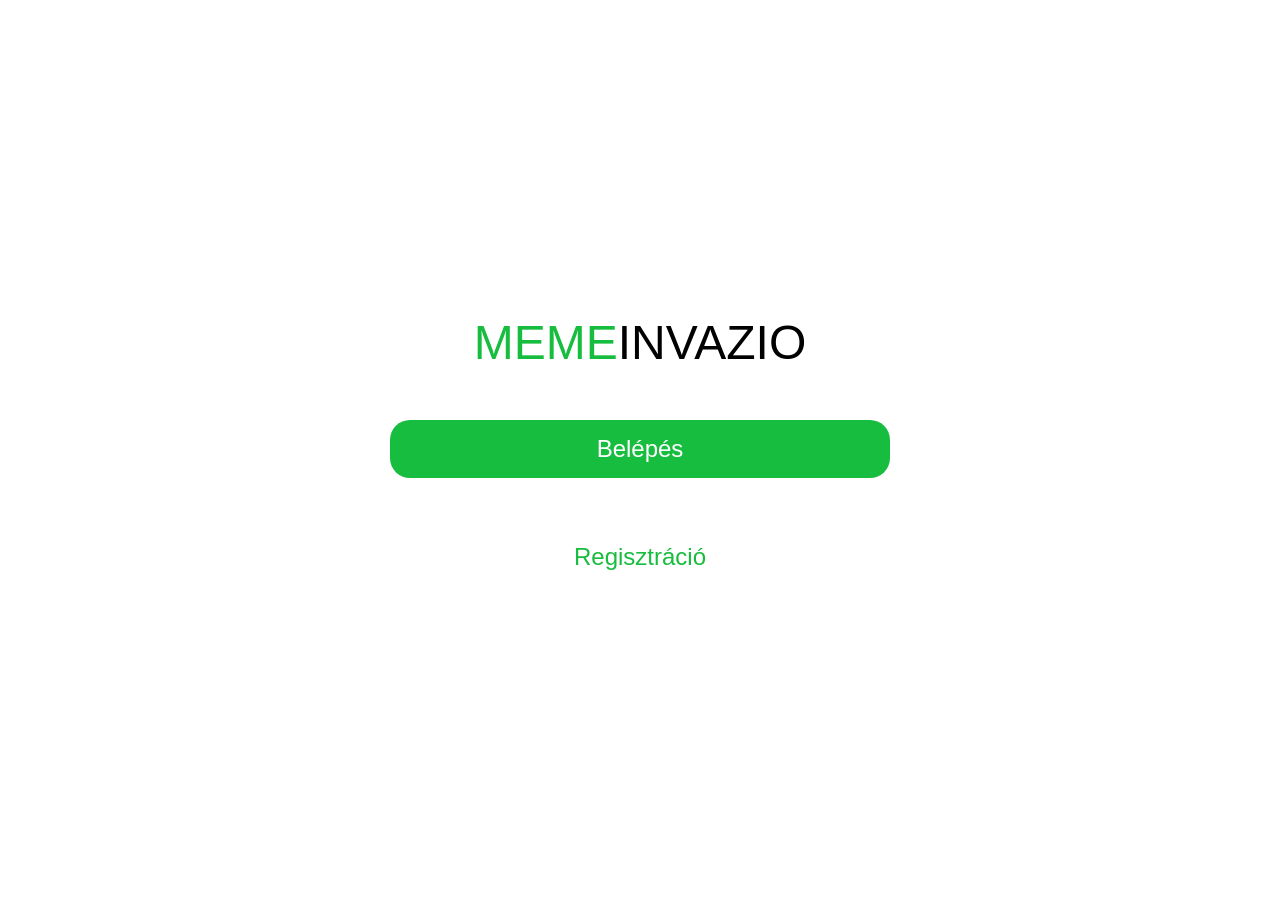
<file: index.html>
<!DOCTYPE html>
<html lang="hu">
<head>
    <meta charset="UTF-8">
    <meta name="viewport" content="width=device-width, initial-scale=1.0">
    <title>memeinvázió</title>
    <link rel="stylesheet" href="./css/index.css">
</head>
<body>
    <div class="tarolo">
        <div class="focim">
            <span class="focim_zold">meme</span>invazio
        </div>

        <div class="login">
            <button type="button" id="btnLogin">Belépés</button>
        </div>

        <div class="reg">
            <button type="button" id="btnReg">Regisztráció</button>
        </div>
    </div>
    <script src="./js/index.js"></script>
</body>
</html>
</file>
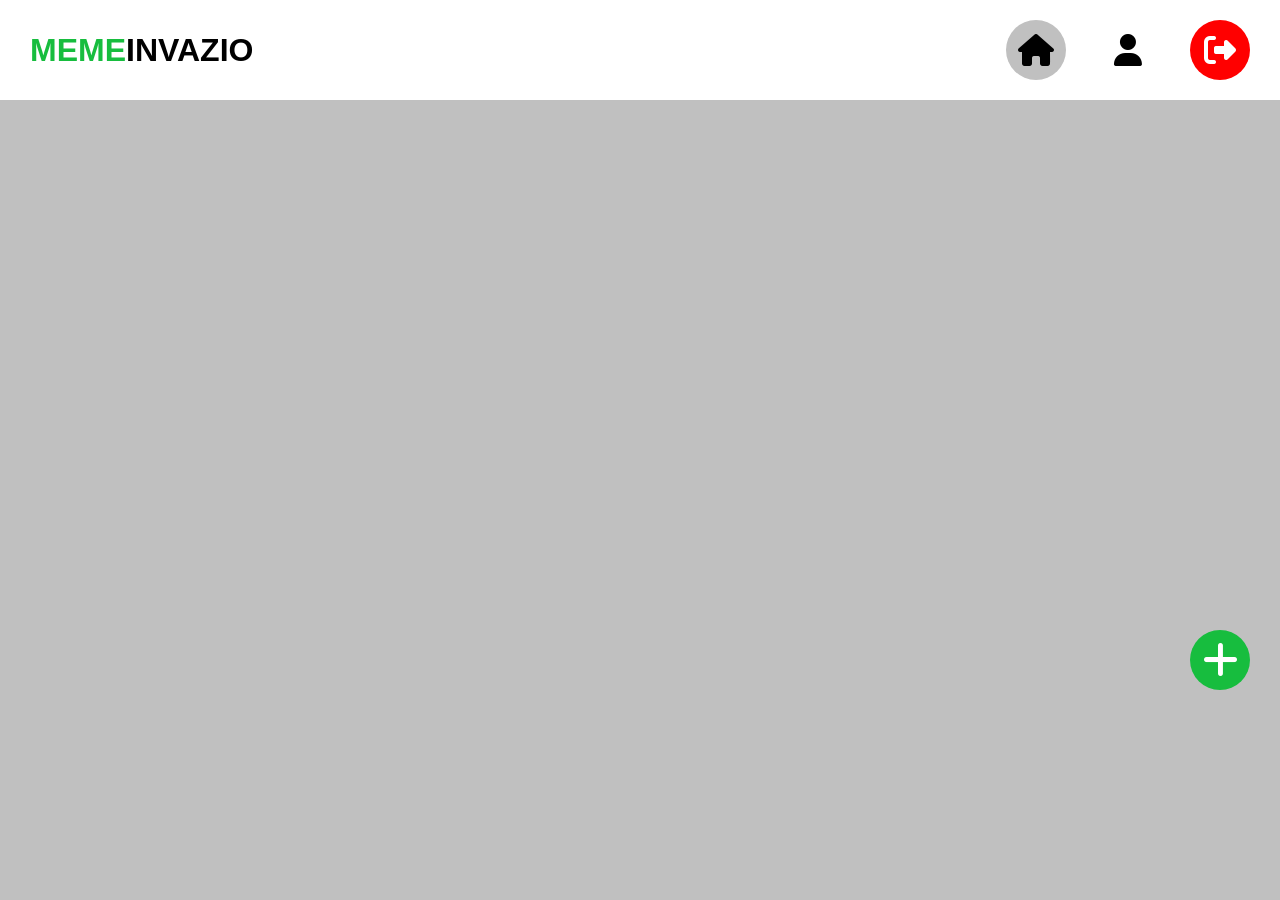
<file: html/home.html>
<!DOCTYPE html>
<html lang="hu">
<head>
    <meta charset="UTF-8">
    <meta name="viewport" content="width=device-width, initial-scale=1.0">
    <title>memeinvazio</title>
    <link rel="stylesheet" href="../css/home.css">
    <link rel="stylesheet" href="https://cdnjs.cloudflare.com/ajax/libs/font-awesome/6.7.2/css/all.min.css"
        integrity="sha512-Evv84Mr4kqVGRNSgIGL/F/aIDqQb7xQ2vcrdIwxfjThSH8CSR7PBEakCr51Ck+w+/U6swU2Im1vVX0SVk9ABhg=="
        crossorigin="anonymous" referrerpolicy="no-referrer" />
</head>
<body>
    <header id="header">
        <div class="menu-logo">
            <span class="menu-logo-green">meme</span>invazio
        </div>

        <input type="checkbox" id="menu-toggle" class="menu-toggle">
        <label for="menu-toggle" class="hamburger-menu">
            <span></span>
            <span></span>
            <span></span>
        </label>

        <nav>
            <a href="#header" class="icon-home">
                <i class="fa-solid fa-house"></i>
            </a>
            <a href="#" class="icon-user">
                <i class="fa-solid fa-user"></i>
            </a>
            <a href="#" class="icon-logout">
                <i class="fa-solid fa-right-from-bracket"></i>
            </a>
        </nav>
    </header>

    <div class="fixed">
        <i class="fa-solid fa-plus"></i>
    </div>

    <script src="../js/home.js"></script>
</body>
</html>
</file>
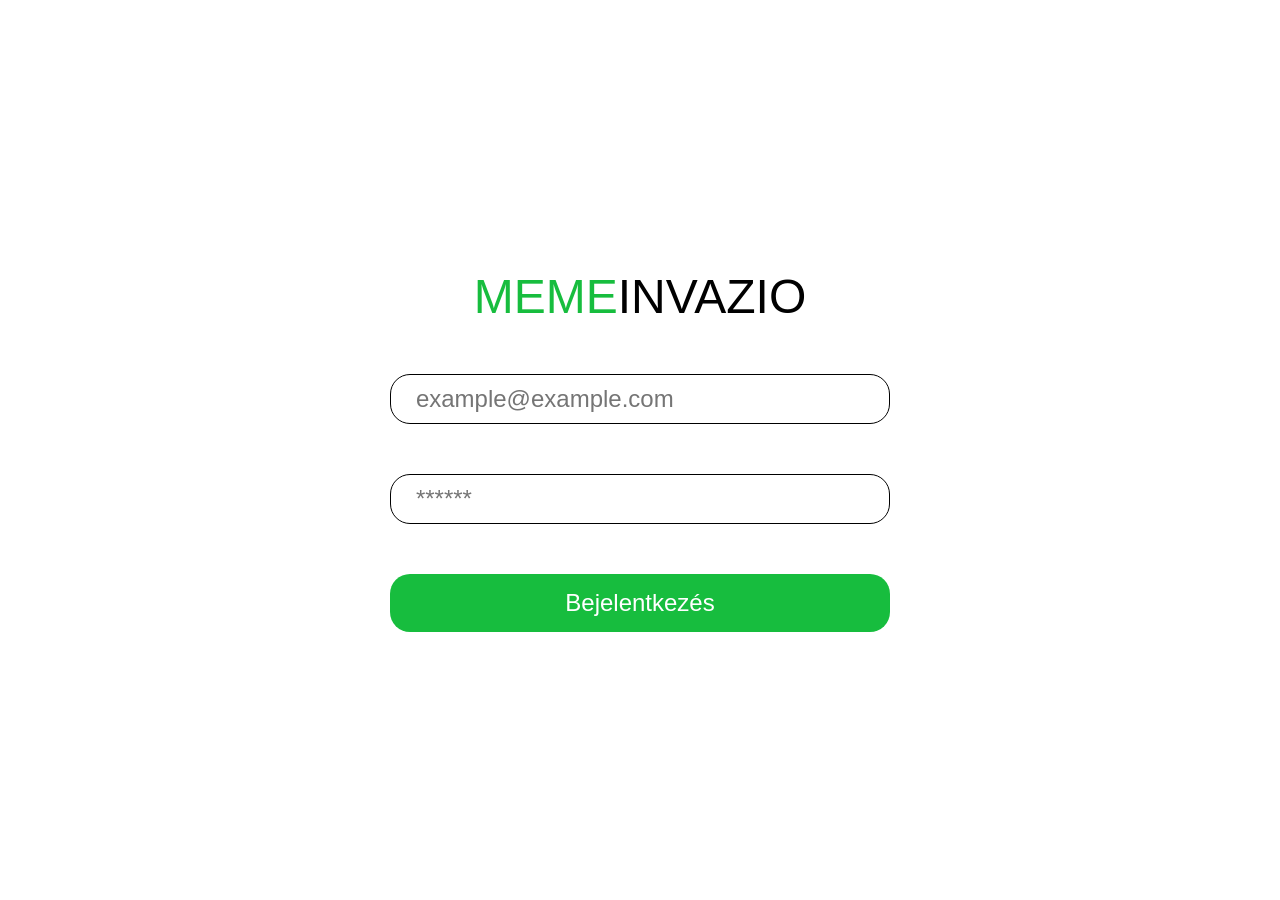
<file: html/login.html>
<!DOCTYPE html>
<html lang="hu">

<head>
    <meta charset="UTF-8">
    <meta name="viewport" content="width=device-width, initial-scale=1.0">
    <title>memeinvázió</title>
    <link rel="stylesheet" href="../css/login.css">
</head>

<body>
    <div class="tarolo">
        <div class="focim">
            <span class="focim_zold">meme</span>invazio
        </div>

        <div class="input">
            <input type="email" id="email" placeholder="example@example.com">
        </div>

        <div class="input">
            <input type="password" id="psw" placeholder="******">
        </div>

        <div class="login">
            <button type="button" id="btnLogin">Bejelentkezés</button>
        </div>
    </div>

    <script src="../js/login.js"></script>
</body>

</html>
</file>
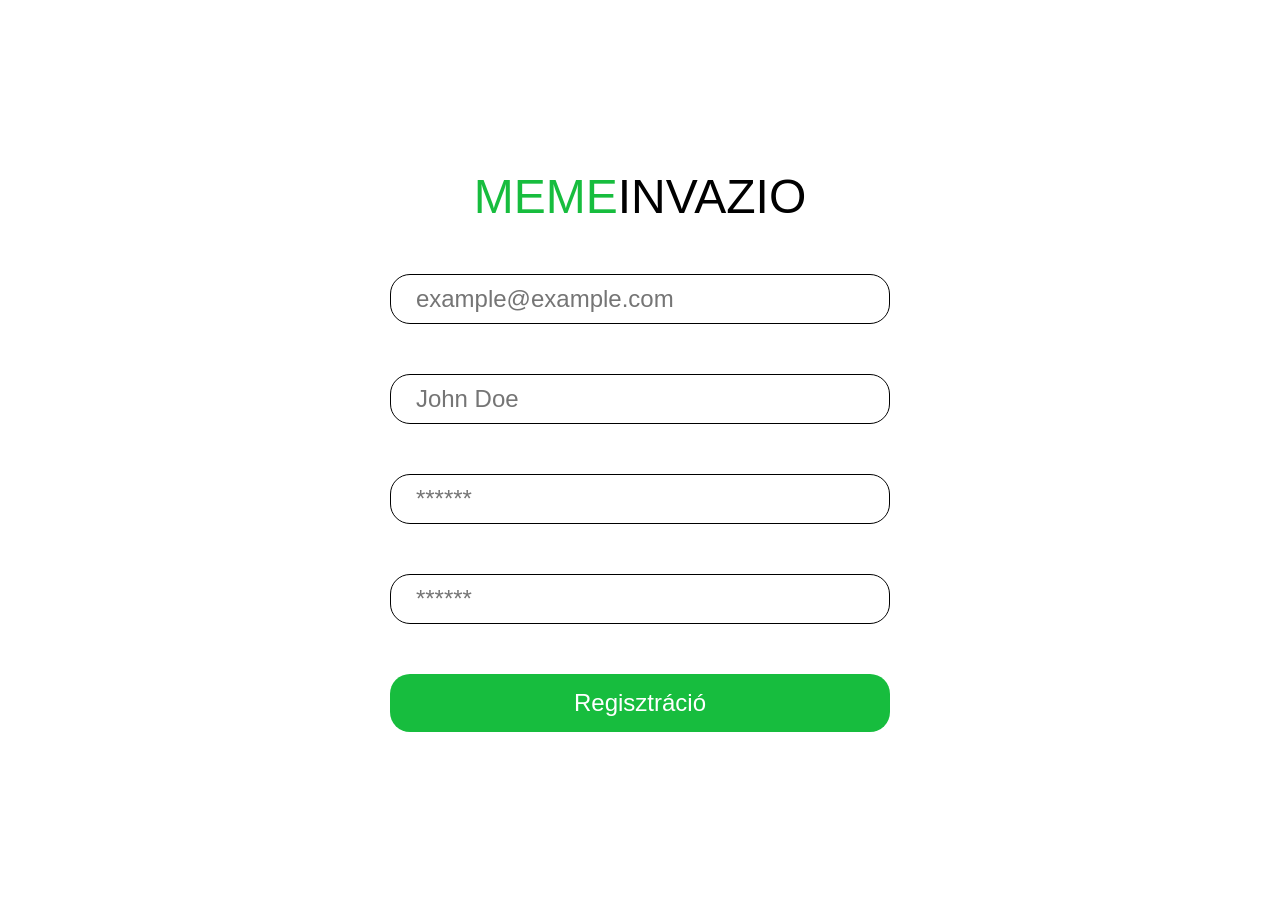
<file: html/registration.html>
<!DOCTYPE html>
<html lang="hu">
<head>
    <meta charset="UTF-8">
    <meta name="viewport" content="width=device-width, initial-scale=1.0">
    <title>memeinvázió</title>
    <link rel="stylesheet" href="../css/registration.css">
</head>
<body>
    <div class="tarolo">
        <div class="focim">
            <span class="focim_zold">meme</span>invazio
        </div>
    
        <div class="input">
            <input type="email" id="email" placeholder="example@example.com">
        </div>

        <div class="input">
            <input type="text" id="name" placeholder="John Doe">
        </div>

        <div class="input">
            <input type="password" id="psw" placeholder="******">
        </div>

        <div class="input">
            <input type="password" id="psw2" placeholder="******">
        </div>
    
        <div class="reg">
            <button type="button" id="btnReg">Regisztráció</button>
        </div>
    </div>

    <script src="../js/registration.js"></script>
</body>
</html>
</file>
<file: css/index.css>
:root {
    --greenColor: #17BD3E;
}

* {
    margin: 0;
    padding: 0;
    box-sizing: border-box;
}

body {
    font-family: Arial, Helvetica, sans-serif;
    display: flex;
    justify-content: center;
    align-items: center;
    height: 100vh;
    font-size: 3rem;
}

.tarolo {
    display: flex;
    justify-content: center;
    align-items: center;
    flex-direction: column;
    gap: 50px;
}

.focim {
    text-transform: uppercase;
    text-align: center;
    font-weight: 500;
}

.focim_zold {
    color: var(--greenColor);
}

.login {
    background-color: var(--greenColor);
}

.login, .reg {
    border-radius: 20px;
    padding: 15px;
    width: 500px;
    display: flex;
    justify-content: center;
    align-items: center;
    cursor: pointer;
    transition: ease 0.5s;
}

.login:hover, .reg:hover {
    transform: scale(1.01);
}

.login button {
    color: white;
    background-color: inherit;
}

.reg button {
    color: var(--greenColor);
    background-color: white;
}

.login button, .reg button {
    font-size: 1.5rem;
    border: none;
    cursor: inherit;
}
</file>
<file: css/home.css>
/* ---- alap beállítások ---- */
:root {
    --text-color: #17BD3E;
}

* {
    margin: 0;
    padding: 0;
    box-sizing: border-box;
}

html {
    font-size: 16px;
    font-family: Arial, Helvetica, sans-serif;
    background-color: silver;
}

/* ---- a fejléc a menüvel ---- */
header {
    background-color: white;
    padding: 1.25rem 1.875rem;
    display: flex;
    justify-content: space-between;
    align-items: center;
}

/* logó bal oldalt */
.menu-logo {
    font-size: 2rem;
    font-weight: 600;
    text-transform: uppercase;
    user-select: none;
}

.menu-logo-green {
    color: var(--text-color);
}

/* menü ikonok jobb oldalt alapállapotban */
nav {
    display: flex;
    gap: 2rem;
    font-size: 2rem;
}

nav a {
    text-decoration: none;
    color: black;
    width: 60px;
    height: 60px;
    display: flex;
    justify-content: center;
    align-items: center;
    border-radius: 50%;
    transition: ease 0.5s;
}

nav a:hover {
    transform: scale(1.1);
}

.icon-home {
    background-color: silver;
} 

.icon-logout {
    background-color: red;
    color: white;
}

/* hambuger menü */
.hamburger-menu {
    background-color: white;
    width: 30px;
    height: 25px;
    cursor: pointer;
    user-select: none;
    display: none;
    gap: 5px;
    flex-direction: column;
}

.hamburger-menu span {
    display: block;
    background-color: black;
    height: 4px;
    width: 100%;
    border-radius: 2px;
}

.menu-toggle {
    display: none;
}

.menu-toggle:checked~nav {
    display: flex;
}

/* --- hamburger menü 768px-től --- */
@media screen and (max-width: 768px) {
    .hamburger-menu {
        display: flex;
    }

    nav {
        flex-direction: row;
        justify-content: space-around;
        width: 100%;
        background-color: white;
        padding: 10px;
        position: absolute;
        top: 70px;
        left: 0;
        font-size: 1.5rem;
        display: none;
    }
}

/* --- hozzáadás plus gomb ---  */
.fixed {
    position: fixed;
    right: 30px;
    top: 70%;
    background-color: var(--text-color);
    width: 60px;
    height: 60px;
    border-radius: 50%;
    display: flex;
    justify-content: center;
    align-items: center;
    cursor: pointer;
    z-index: 1000;
    transition: ease 0.5s;
}

.fixed:hover {
    transform: scale(1.1);
}

.fixed i {
    color: white;
    font-size: 2.5rem;
}

@media screen and (max-width: 768px) {
    .fixed {
        width: 40px;
        height: 40px;
    }

    .fixed i {
        font-size: 2rem;
    }
}
</file>
<file: css/login.css>
:root {
    --greenColor: #17BD3E;
}

* {
    margin: 0;
    padding: 0;
    box-sizing: border-box;
}

body {
    font-family: Arial, Helvetica, sans-serif;
    display: flex;
    justify-content: center;
    align-items: center;
    height: 100vh;
    font-size: 3rem;
}

.tarolo {
    display: flex;
    justify-content: center;
    align-items: center;
    flex-direction: column;
    gap: 50px;
}

.focim {
    text-transform: uppercase;
    text-align: center;
    font-weight: 500;
    user-select: none;
}

.focim_zold {
    color: var(--greenColor);
}

.input {
    display: flex;
    justify-content: center;
    align-items: center;
    width: 500px;
    border: 1px solid black;
    border-radius: 20px;
}

input {
    font-size: 1.5rem;
    padding: 10px 0;
    width: 90%;
    border: none;
    outline: none;
}

.login {
    background-color: var(--greenColor);
    width: 500px;
    border-radius: 20px;
    cursor: pointer;
    padding: 15px;
    display: flex;
    justify-content: center;
    align-items: center;
    transition: ease 0.5s;
}

.login:hover {
    transform: scale(1.01);
}

.login button {
    font-size: 1.5rem;
    color: white;
    background-color: inherit;
    border: none;
    cursor: inherit;
}

@media screen and (max-width: 500px) {

    .login,
    .input {
        width: 340px;
    }
}
</file>
<file: css/registration.css>
:root {
    --greenColor: #17BD3E;
}

* {
    margin: 0;
    padding: 0;
    box-sizing: border-box;
}

body {
    font-family: Arial, Helvetica, sans-serif;
    display: flex;
    justify-content: center;
    align-items: center;
    height: 100vh;
    font-size: 3rem;
}

.tarolo {
    display: flex;
    justify-content: center;
    align-items: center;
    flex-direction: column;
    gap: 50px;
}

.focim {
    text-transform: uppercase;
    text-align: center;
    font-weight: 500;
    user-select: none;
}

.focim_zold {
    color: var(--greenColor);
}

.input {
    display: flex;
    justify-content: center;
    align-items: center;
    width: 500px;
    border: 1px solid black;
    border-radius: 20px;
}

input {
    font-size: 1.5rem;
    padding: 10px 0;
    width: 90%;
    border: none;
    outline: none;
}

.reg {
    background-color: var(--greenColor);
    width: 500px;
    border-radius: 20px;
    cursor: pointer;
    padding: 15px;
    display: flex;
    justify-content: center;
    align-items: center;
    transition: ease 0.5s;
}

.reg:hover {
    transform: scale(1.01);
}

.reg button {
    font-size: 1.5rem;
    color: white;
    background-color: inherit;
    border: none;
    cursor: inherit;
}

@media screen and (max-width: 500px) {
    .reg, .input {
        width: 340px;
    }
}
</file>
